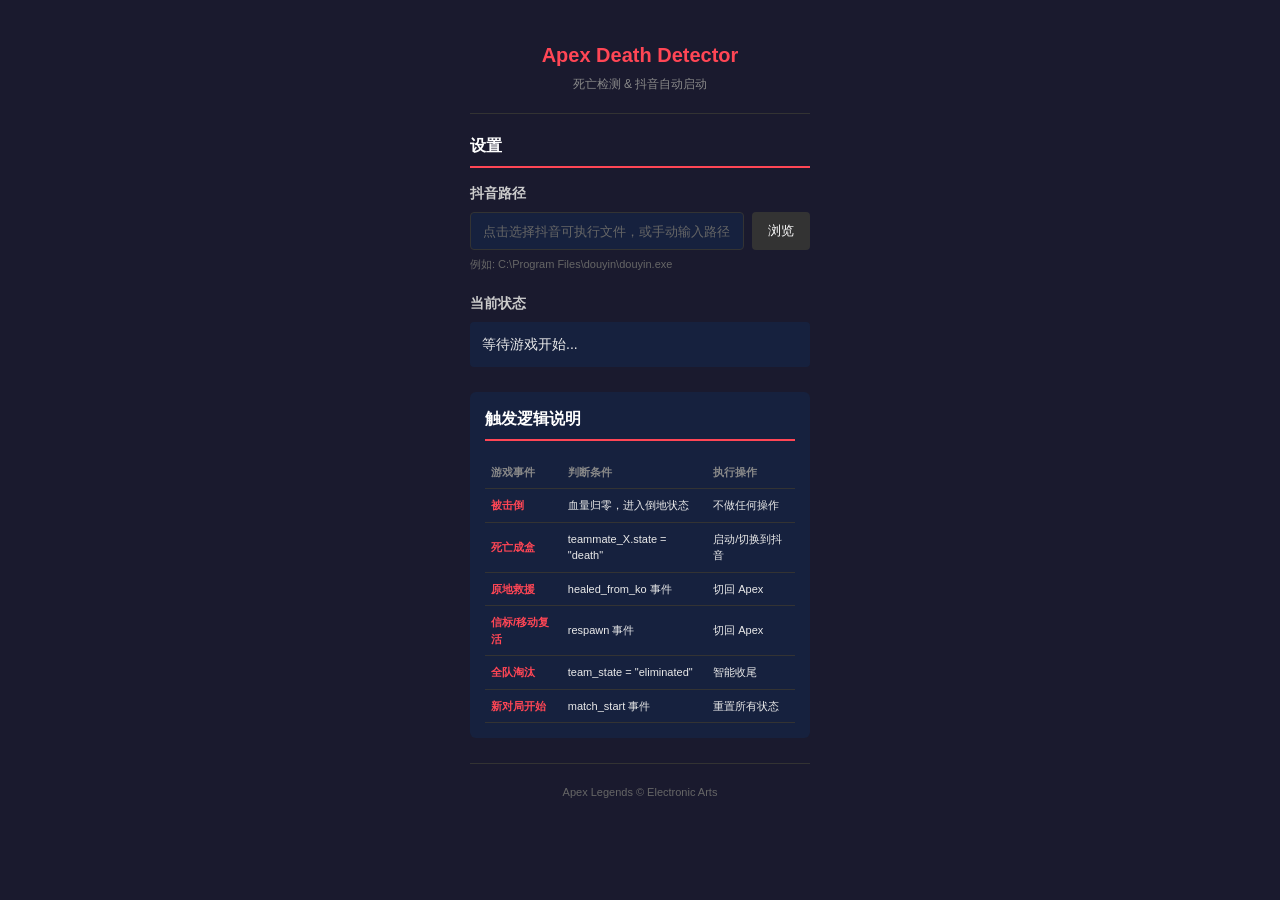
<file: apex-death-detector/index.html>
<!DOCTYPE html>
<html lang="zh-CN">
<head>
    <meta charset="UTF-8">
    <meta name="viewport" content="width=device-width, initial-scale=1.0">
    <title>Apex Death Detector - 设置</title>
    <link rel="stylesheet" href="index.css">
</head>
<body>
    <div class="container">
        <header>
            <h1>Apex Death Detector</h1>
            <p class="subtitle">死亡检测 & 抖音自动启动</p>
        </header>

        <main>
            <section class="settings-section">
                <h2>设置</h2>

                <div class="setting-item">
                    <label for="douyin-path">抖音路径</label>
                    <div class="input-group">
                        <input type="text" id="douyin-path" placeholder="点击选择抖音可执行文件，或手动输入路径">
                        <button id="browse-btn" class="btn-secondary">浏览</button>
                    </div>
                    <p class="hint">例如: C:\Program Files\douyin\douyin.exe</p>
                </div>

                <div class="setting-item">
                    <label>当前状态</label>
                    <div id="status-display" class="status-display">
                        <span class="status-label">等待游戏开始...</span>
                    </div>
                </div>
            </section>

            <section class="info-section">
                <h2>触发逻辑说明</h2>
                <table class="trigger-table">
                    <thead>
                        <tr>
                            <th>游戏事件</th>
                            <th>判断条件</th>
                            <th>执行操作</th>
                        </tr>
                    </thead>
                    <tbody>
                        <tr>
                            <td>被击倒</td>
                            <td>血量归零，进入倒地状态</td>
                            <td>不做任何操作</td>
                        </tr>
                        <tr>
                            <td>死亡成盒</td>
                            <td>teammate_X.state = "death"</td>
                            <td>启动/切换到抖音</td>
                        </tr>
                        <tr>
                            <td>原地救援</td>
                            <td>healed_from_ko 事件</td>
                            <td>切回 Apex</td>
                        </tr>
                        <tr>
                            <td>信标/移动复活</td>
                            <td>respawn 事件</td>
                            <td>切回 Apex</td>
                        </tr>
                        <tr>
                            <td>全队淘汰</td>
                            <td>team_state = "eliminated"</td>
                            <td>智能收尾</td>
                        </tr>
                        <tr>
                            <td>新对局开始</td>
                            <td>match_start 事件</td>
                            <td>重置所有状态</td>
                        </tr>
                    </tbody>
                </table>
            </section>
        </main>

        <footer>
            <p>Apex Legends © Electronic Arts</p>
        </footer>
    </div>

    <script src="index.js"></script>
</body>
</html>
</file>
<file: apex-death-detector/index.css>
/* Apex Death Detector - 设置界面样式 */
* {
    margin: 0;
    padding: 0;
    box-sizing: border-box;
}

body {
    font-family: 'Segoe UI', 'Microsoft YaHei', sans-serif;
    background-color: #1a1a2e;
    color: #eaeaea;
    font-size: 14px;
    line-height: 1.5;
}

.container {
    max-width: 380px;
    margin: 0 auto;
    padding: 20px;
}

header {
    text-align: center;
    padding: 20px 0;
    border-bottom: 1px solid #333;
    margin-bottom: 20px;
}

header h1 {
    font-size: 20px;
    color: #ff4655;
    margin-bottom: 5px;
}

.subtitle {
    font-size: 12px;
    color: #888;
}

h2 {
    font-size: 16px;
    color: #fff;
    margin-bottom: 15px;
    padding-bottom: 8px;
    border-bottom: 2px solid #ff4655;
}

section {
    margin-bottom: 25px;
}

.setting-item {
    margin-bottom: 20px;
}

.setting-item label {
    display: block;
    font-weight: 600;
    margin-bottom: 8px;
    color: #ccc;
}

.input-group {
    display: flex;
    gap: 8px;
}

input[type="text"] {
    flex: 1;
    padding: 10px 12px;
    background-color: #16213e;
    border: 1px solid #333;
    border-radius: 4px;
    color: #fff;
    font-size: 13px;
}

input[type="text"]:focus {
    outline: none;
    border-color: #ff4655;
}

input[type="text"]::placeholder {
    color: #666;
}

.btn-secondary {
    padding: 10px 16px;
    background-color: #333;
    border: none;
    border-radius: 4px;
    color: #fff;
    cursor: pointer;
    font-size: 13px;
    transition: background-color 0.2s;
}

.btn-secondary:hover {
    background-color: #444;
}

.hint {
    font-size: 11px;
    color: #666;
    margin-top: 6px;
}

.status-display {
    background-color: #16213e;
    border-radius: 4px;
    padding: 12px;
}

.status-badge {
    display: inline-block;
    padding: 6px 12px;
    border-radius: 4px;
    font-size: 13px;
    font-weight: 600;
}

.status-waiting {
    background-color: #666;
    color: #fff;
}

.status-playing {
    background-color: #28a745;
    color: #fff;
}

.status-dead {
    background-color: #dc3545;
    color: #fff;
}

.status-douyin {
    background-color: #007bff;
    color: #fff;
}

.status-eliminated {
    background-color: #6c757d;
    color: #fff;
}

.trigger-table {
    width: 100%;
    border-collapse: collapse;
    font-size: 11px;
}

.trigger-table th,
.trigger-table td {
    padding: 8px 6px;
    text-align: left;
    border-bottom: 1px solid #333;
}

.trigger-table th {
    color: #888;
    font-weight: 600;
}

.trigger-table td:first-child {
    color: #ff4655;
    font-weight: 600;
}

.info-section {
    background-color: #16213e;
    border-radius: 6px;
    padding: 15px;
}

footer {
    text-align: center;
    padding-top: 20px;
    border-top: 1px solid #333;
    font-size: 11px;
    color: #666;
}
</file>
